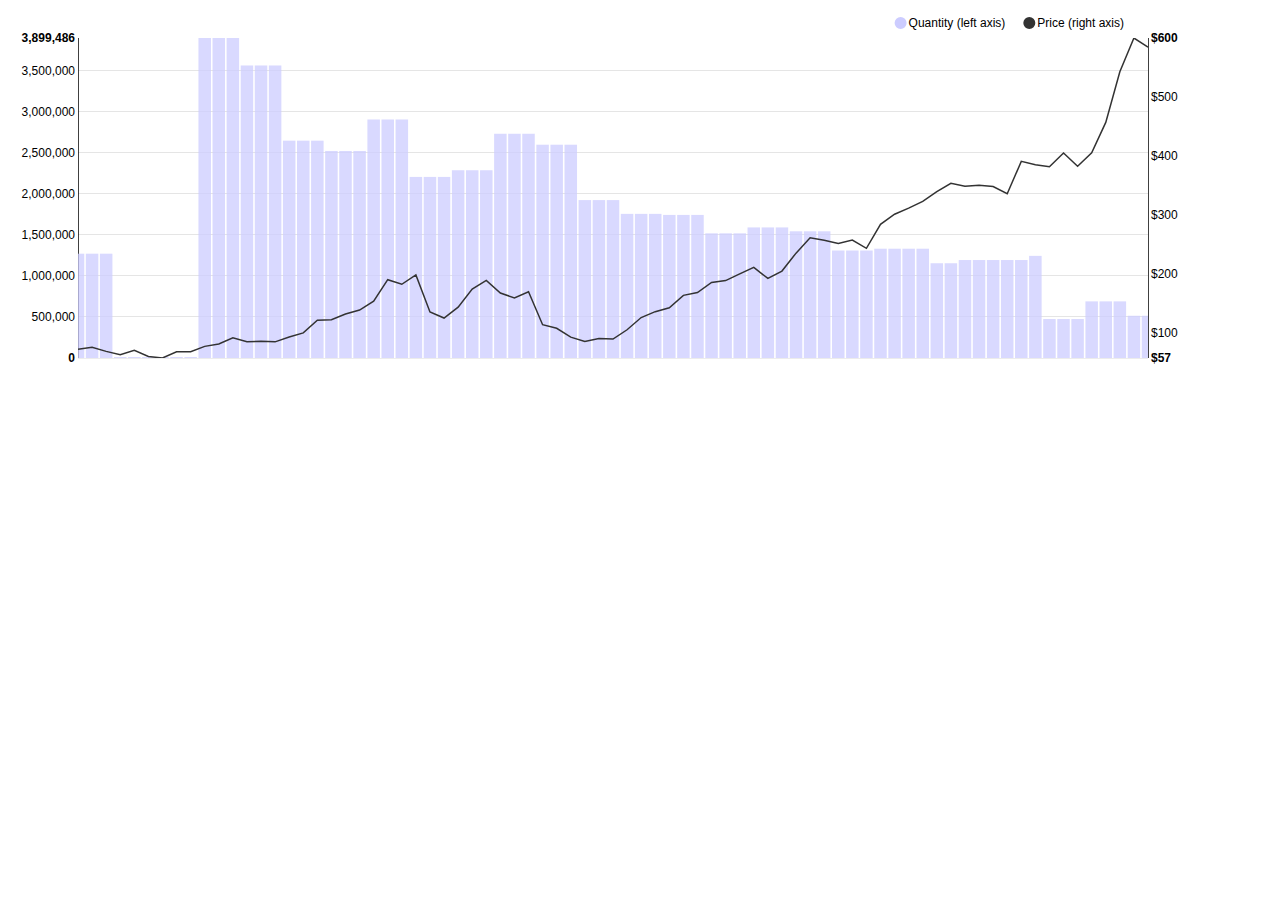
<file: src/index.html>
<!doctype html>
<html lang="en">
    <head>
        <meta charset="utf-8">
        <title>Teamline</title>
        <link rel="stylesheet" href="css/nv.d3.css">
        <link rel="stylesheet" href="css/teamline.css">
        <script src="js/d3.v3.min.js"></script>
        <script src="js/nv.d3.min.js"></script>
        <script src="js/jquery-3.2.0.min.js"></script>
        <script src="js/teamline.js"></script>
        <script src="js/teamline-init.js"></script>
    </head>
    <body>
        <div id="chart" class='with-3d-shadow with-transitions'>
            <svg></svg>
        </div>
    </body>
</html>
</file>
<file: src/css/nv.d3.css>
/* nvd3 version 1.8.1 (https://github.com/novus/nvd3) 2015-06-15 */
.nvd3 .nv-axis {
    pointer-events:none;
    opacity: 1;
}

.nvd3 .nv-axis path {
    fill: none;
    stroke: #000;
    stroke-opacity: .75;
    shape-rendering: crispEdges;
}

.nvd3 .nv-axis path.domain {
    stroke-opacity: .75;
}

.nvd3 .nv-axis.nv-x path.domain {
    stroke-opacity: 0;
}

.nvd3 .nv-axis line {
    fill: none;
    stroke: #e5e5e5;
    shape-rendering: crispEdges;
}

.nvd3 .nv-axis .zero line,
    /*this selector may not be necessary*/ .nvd3 .nv-axis line.zero {
    stroke-opacity: .75;
}

.nvd3 .nv-axis .nv-axisMaxMin text {
    font-weight: bold;
}

.nvd3 .x  .nv-axis .nv-axisMaxMin text,
.nvd3 .x2 .nv-axis .nv-axisMaxMin text,
.nvd3 .x3 .nv-axis .nv-axisMaxMin text {
    text-anchor: middle
}

.nvd3 .nv-axis.nv-disabled {
    opacity: 0;
}

.nvd3 .nv-bars rect {
    fill-opacity: .75;

    transition: fill-opacity 250ms linear;
    -moz-transition: fill-opacity 250ms linear;
    -webkit-transition: fill-opacity 250ms linear;
}

.nvd3 .nv-bars rect.hover {
    fill-opacity: 1;
}

.nvd3 .nv-bars .hover rect {
    fill: lightblue;
}

.nvd3 .nv-bars text {
    fill: rgba(0,0,0,0);
}

.nvd3 .nv-bars .hover text {
    fill: rgba(0,0,0,1);
}

.nvd3 .nv-multibar .nv-groups rect,
.nvd3 .nv-multibarHorizontal .nv-groups rect,
.nvd3 .nv-discretebar .nv-groups rect {
    stroke-opacity: 0;

    transition: fill-opacity 250ms linear;
    -moz-transition: fill-opacity 250ms linear;
    -webkit-transition: fill-opacity 250ms linear;
}

.nvd3 .nv-multibar .nv-groups rect:hover,
.nvd3 .nv-multibarHorizontal .nv-groups rect:hover,
.nvd3 .nv-candlestickBar .nv-ticks rect:hover,
.nvd3 .nv-discretebar .nv-groups rect:hover {
    fill-opacity: 1;
}

.nvd3 .nv-discretebar .nv-groups text,
.nvd3 .nv-multibarHorizontal .nv-groups text {
    font-weight: bold;
    fill: rgba(0,0,0,1);
    stroke: rgba(0,0,0,0);
}

/* boxplot CSS */
.nvd3 .nv-boxplot circle {
  fill-opacity: 0.5;
}

.nvd3 .nv-boxplot circle:hover {
  fill-opacity: 1;
}

.nvd3 .nv-boxplot rect:hover {
  fill-opacity: 1;
}

.nvd3 line.nv-boxplot-median {
  stroke: black;
}

.nv-boxplot-tick:hover {
  stroke-width: 2.5px;
}
/* bullet */
.nvd3.nv-bullet { font: 10px sans-serif; }
.nvd3.nv-bullet .nv-measure { fill-opacity: .8; }
.nvd3.nv-bullet .nv-measure:hover { fill-opacity: 1; }
.nvd3.nv-bullet .nv-marker { stroke: #000; stroke-width: 2px; }
.nvd3.nv-bullet .nv-markerTriangle { stroke: #000; fill: #fff; stroke-width: 1.5px; }
.nvd3.nv-bullet .nv-tick line { stroke: #666; stroke-width: .5px; }
.nvd3.nv-bullet .nv-range.nv-s0 { fill: #eee; }
.nvd3.nv-bullet .nv-range.nv-s1 { fill: #ddd; }
.nvd3.nv-bullet .nv-range.nv-s2 { fill: #ccc; }
.nvd3.nv-bullet .nv-title { font-size: 14px; font-weight: bold; }
.nvd3.nv-bullet .nv-subtitle { fill: #999; }


.nvd3.nv-bullet .nv-range {
    fill: #bababa;
    fill-opacity: .4;
}
.nvd3.nv-bullet .nv-range:hover {
    fill-opacity: .7;
}

.nvd3.nv-candlestickBar .nv-ticks .nv-tick {
    stroke-width: 1px;
}

.nvd3.nv-candlestickBar .nv-ticks .nv-tick.hover {
    stroke-width: 2px;
}

.nvd3.nv-candlestickBar .nv-ticks .nv-tick.positive rect {
    stroke: #2ca02c;
    fill: #2ca02c;
}

.nvd3.nv-candlestickBar .nv-ticks .nv-tick.negative rect {
    stroke: #d62728;
    fill: #d62728;
}

.with-transitions .nv-candlestickBar .nv-ticks .nv-tick {
    transition: stroke-width 250ms linear, stroke-opacity 250ms linear;
    -moz-transition: stroke-width 250ms linear, stroke-opacity 250ms linear;
    -webkit-transition: stroke-width 250ms linear, stroke-opacity 250ms linear;

}

.nvd3.nv-candlestickBar .nv-ticks line {
    stroke: #333;
}


.nvd3 .nv-legend .nv-disabled rect {
    /*fill-opacity: 0;*/
}

.nvd3 .nv-check-box .nv-box {
    fill-opacity:0;
    stroke-width:2;
}

.nvd3 .nv-check-box .nv-check {
    fill-opacity:0;
    stroke-width:4;
}

.nvd3 .nv-series.nv-disabled .nv-check-box .nv-check {
    fill-opacity:0;
    stroke-opacity:0;
}

.nvd3 .nv-controlsWrap .nv-legend .nv-check-box .nv-check {
    opacity: 0;
}

/* line plus bar */
.nvd3.nv-linePlusBar .nv-bar rect {
    fill-opacity: .75;
}

.nvd3.nv-linePlusBar .nv-bar rect:hover {
    fill-opacity: 1;
}
.nvd3 .nv-groups path.nv-line {
    fill: none;
}

.nvd3 .nv-groups path.nv-area {
    stroke: none;
}

.nvd3.nv-line .nvd3.nv-scatter .nv-groups .nv-point {
    fill-opacity: 0;
    stroke-opacity: 0;
}

.nvd3.nv-scatter.nv-single-point .nv-groups .nv-point {
    fill-opacity: .5 !important;
    stroke-opacity: .5 !important;
}


.with-transitions .nvd3 .nv-groups .nv-point {
    transition: stroke-width 250ms linear, stroke-opacity 250ms linear;
    -moz-transition: stroke-width 250ms linear, stroke-opacity 250ms linear;
    -webkit-transition: stroke-width 250ms linear, stroke-opacity 250ms linear;

}

.nvd3.nv-scatter .nv-groups .nv-point.hover,
.nvd3 .nv-groups .nv-point.hover {
    stroke-width: 7px;
    fill-opacity: .95 !important;
    stroke-opacity: .95 !important;
}


.nvd3 .nv-point-paths path {
    stroke: #aaa;
    stroke-opacity: 0;
    fill: #eee;
    fill-opacity: 0;
}



.nvd3 .nv-indexLine {
    cursor: ew-resize;
}

/********************
 * SVG CSS
 */

/********************
  Default CSS for an svg element nvd3 used
*/
svg.nvd3-svg {
    -webkit-touch-callout: none;
    -webkit-user-select: none;
    -khtml-user-select: none;
    -ms-user-select: none;
    -moz-user-select: none;
    user-select: none;
    display: block;
    width:100%;
    height:100%;
}

/********************
  Box shadow and border radius styling
*/
.nvtooltip.with-3d-shadow, .with-3d-shadow .nvtooltip {
    -moz-box-shadow: 0 5px 10px rgba(0,0,0,.2);
    -webkit-box-shadow: 0 5px 10px rgba(0,0,0,.2);
    box-shadow: 0 5px 10px rgba(0,0,0,.2);

    -webkit-border-radius: 5px;
    -moz-border-radius: 5px;
    border-radius: 5px;
}


.nvd3 text {
    font: normal 12px Arial;
}

.nvd3 .title {
    font: bold 14px Arial;
}

.nvd3 .nv-background {
    fill: white;
    fill-opacity: 0;
}

.nvd3.nv-noData {
    font-size: 18px;
    font-weight: bold;
}


/**********
*  Brush
*/

.nv-brush .extent {
    fill-opacity: .125;
    shape-rendering: crispEdges;
}

.nv-brush .resize path {
    fill: #eee;
    stroke: #666;
}


/**********
*  Legend
*/

.nvd3 .nv-legend .nv-series {
    cursor: pointer;
}

.nvd3 .nv-legend .nv-disabled circle {
    fill-opacity: 0;
}

/* focus */
.nvd3 .nv-brush .extent {
    fill-opacity: 0 !important;
}

.nvd3 .nv-brushBackground rect {
    stroke: #000;
    stroke-width: .4;
    fill: #fff;
    fill-opacity: .7;
}


.nvd3.nv-ohlcBar .nv-ticks .nv-tick {
    stroke-width: 1px;
}

.nvd3.nv-ohlcBar .nv-ticks .nv-tick.hover {
    stroke-width: 2px;
}

.nvd3.nv-ohlcBar .nv-ticks .nv-tick.positive {
    stroke: #2ca02c;
}

.nvd3.nv-ohlcBar .nv-ticks .nv-tick.negative {
    stroke: #d62728;
}


.nvd3 .background path {
    fill: none;
    stroke: #EEE;
    stroke-opacity: .4;
    shape-rendering: crispEdges;
}

.nvd3 .foreground path {
    fill: none;
    stroke-opacity: .7;
}

.nvd3 .nv-parallelCoordinates-brush .extent 
{
    fill: #fff;
    fill-opacity: .6;
    stroke: gray;
    shape-rendering: crispEdges;
}

.nvd3 .nv-parallelCoordinates .hover  {
    fill-opacity: 1;
	stroke-width: 3px;
}


.nvd3 .missingValuesline line {
  fill: none;
  stroke: black;
  stroke-width: 1;
  stroke-opacity: 1;
  stroke-dasharray: 5, 5; 
}
.nvd3.nv-pie path {
    stroke-opacity: 0;
    transition: fill-opacity 250ms linear, stroke-width 250ms linear, stroke-opacity 250ms linear;
    -moz-transition: fill-opacity 250ms linear, stroke-width 250ms linear, stroke-opacity 250ms linear;
    -webkit-transition: fill-opacity 250ms linear, stroke-width 250ms linear, stroke-opacity 250ms linear;

}

.nvd3.nv-pie .nv-pie-title {
    font-size: 24px;
    fill: rgba(19, 196, 249, 0.59);
}

.nvd3.nv-pie .nv-slice text {
    stroke: #000;
    stroke-width: 0;
}

.nvd3.nv-pie path {
    stroke: #fff;
    stroke-width: 1px;
    stroke-opacity: 1;
}

.nvd3.nv-pie .hover path {
    fill-opacity: .7;
}
.nvd3.nv-pie .nv-label {
    pointer-events: none;
}
.nvd3.nv-pie .nv-label rect {
    fill-opacity: 0;
    stroke-opacity: 0;
}

/* scatter */
.nvd3 .nv-groups .nv-point.hover {
    stroke-width: 20px;
    stroke-opacity: .5;
}

.nvd3 .nv-scatter .nv-point.hover {
    fill-opacity: 1;
}
.nv-noninteractive {
    pointer-events: none;
}

.nv-distx, .nv-disty {
    pointer-events: none;
}

/* sparkline */
.nvd3.nv-sparkline path {
    fill: none;
}

.nvd3.nv-sparklineplus g.nv-hoverValue {
    pointer-events: none;
}

.nvd3.nv-sparklineplus .nv-hoverValue line {
    stroke: #333;
    stroke-width: 1.5px;
}

.nvd3.nv-sparklineplus,
.nvd3.nv-sparklineplus g {
    pointer-events: all;
}

.nvd3 .nv-hoverArea {
    fill-opacity: 0;
    stroke-opacity: 0;
}

.nvd3.nv-sparklineplus .nv-xValue,
.nvd3.nv-sparklineplus .nv-yValue {
    stroke-width: 0;
    font-size: .9em;
    font-weight: normal;
}

.nvd3.nv-sparklineplus .nv-yValue {
    stroke: #f66;
}

.nvd3.nv-sparklineplus .nv-maxValue {
    stroke: #2ca02c;
    fill: #2ca02c;
}

.nvd3.nv-sparklineplus .nv-minValue {
    stroke: #d62728;
    fill: #d62728;
}

.nvd3.nv-sparklineplus .nv-currentValue {
    font-weight: bold;
    font-size: 1.1em;
}
/* stacked area */
.nvd3.nv-stackedarea path.nv-area {
    fill-opacity: .7;
    stroke-opacity: 0;
    transition: fill-opacity 250ms linear, stroke-opacity 250ms linear;
    -moz-transition: fill-opacity 250ms linear, stroke-opacity 250ms linear;
    -webkit-transition: fill-opacity 250ms linear, stroke-opacity 250ms linear;
}

.nvd3.nv-stackedarea path.nv-area.hover {
    fill-opacity: .9;
}


.nvd3.nv-stackedarea .nv-groups .nv-point {
    stroke-opacity: 0;
    fill-opacity: 0;
}


.nvtooltip {
    position: absolute;
    background-color: rgba(255,255,255,1.0);
    color: rgba(0,0,0,1.0);
    padding: 1px;
    border: 1px solid rgba(0,0,0,.2);
    z-index: 10000;
    display: block;

    font-family: Arial;
    font-size: 13px;
    text-align: left;
    pointer-events: none;

    white-space: nowrap;

    -webkit-touch-callout: none;
    -webkit-user-select: none;
    -khtml-user-select: none;
    -moz-user-select: none;
    -ms-user-select: none;
    user-select: none;
}

.nvtooltip {
    background: rgba(255,255,255, 0.8);
    border: 1px solid rgba(0,0,0,0.5);
    border-radius: 4px;
}

/*Give tooltips that old fade in transition by
    putting a "with-transitions" class on the container div.
*/
.nvtooltip.with-transitions, .with-transitions .nvtooltip {
    transition: opacity 50ms linear;
    -moz-transition: opacity 50ms linear;
    -webkit-transition: opacity 50ms linear;

    transition-delay: 200ms;
    -moz-transition-delay: 200ms;
    -webkit-transition-delay: 200ms;
}

.nvtooltip.x-nvtooltip,
.nvtooltip.y-nvtooltip {
    padding: 8px;
}

.nvtooltip h3 {
    margin: 0;
    padding: 4px 14px;
    line-height: 18px;
    font-weight: normal;
    background-color: rgba(247,247,247,0.75);
    color: rgba(0,0,0,1.0);
    text-align: center;

    border-bottom: 1px solid #ebebeb;

    -webkit-border-radius: 5px 5px 0 0;
    -moz-border-radius: 5px 5px 0 0;
    border-radius: 5px 5px 0 0;
}

.nvtooltip p {
    margin: 0;
    padding: 5px 14px;
    text-align: center;
}

.nvtooltip span {
    display: inline-block;
    margin: 2px 0;
}

.nvtooltip table {
    margin: 6px;
    border-spacing:0;
}


.nvtooltip table td {
    padding: 2px 9px 2px 0;
    vertical-align: middle;
}

.nvtooltip table td.key {
    font-weight:normal;
}
.nvtooltip table td.value {
    text-align: right;
    font-weight: bold;
}

.nvtooltip table tr.highlight td {
    padding: 1px 9px 1px 0;
    border-bottom-style: solid;
    border-bottom-width: 1px;
    border-top-style: solid;
    border-top-width: 1px;
}

.nvtooltip table td.legend-color-guide div {
    width: 8px;
    height: 8px;
    vertical-align: middle;
}

.nvtooltip table td.legend-color-guide div {
    width: 12px;
    height: 12px;
    border: 1px solid #999;
}

.nvtooltip .footer {
    padding: 3px;
    text-align: center;
}

.nvtooltip-pending-removal {
    pointer-events: none;
    display: none;
}


/****
Interactive Layer
*/
.nvd3 .nv-interactiveGuideLine {
    pointer-events:none;
}
.nvd3 line.nv-guideline {
    stroke: #ccc;
}
</file>
<file: src/css/teamline.css>
/* line 2, teamline.scss */
.nv-axis.nv-x {
  display: none;
}
</file>
